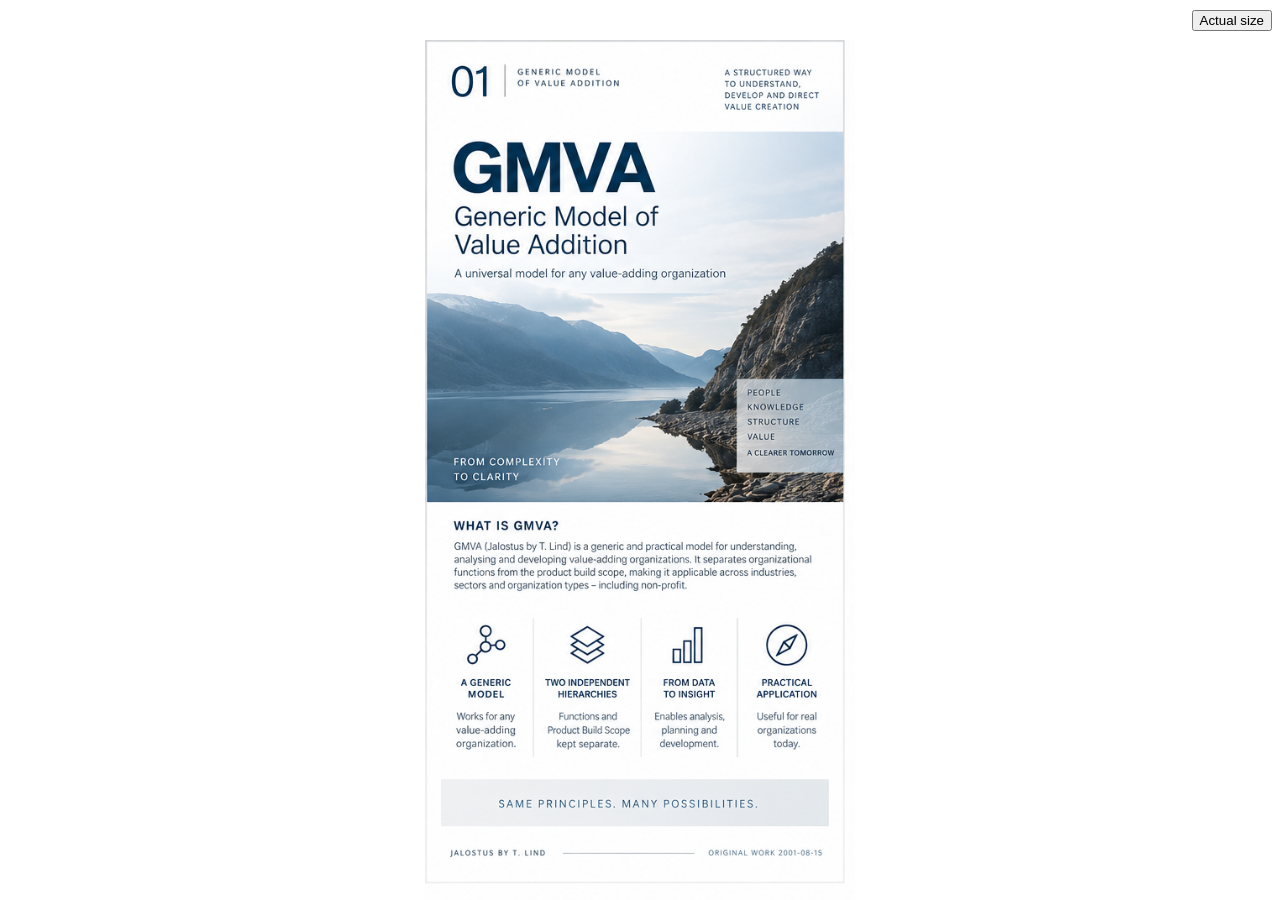
<file: docs/index.html>
<!doctype html>
<html lang="en">
<head>
  <meta charset="utf-8">
  <meta name="viewport" content="width=device-width, initial-scale=1">
  <title>Generic Model of Value Addition</title>
  <style>
    :root {
      --toolbar-height: 2.5rem;
    }

    html,
    body {
      margin: 0;
      min-width: 100%;
      min-height: 100%;
    }

    body {
      min-height: 100vh;
      min-height: 100dvh;
      overflow: auto;
    }

    .toolbar {
      position: sticky;
      top: 0;
      z-index: 1;
      box-sizing: border-box;
      height: var(--toolbar-height);
      display: flex;
      align-items: center;
      justify-content: flex-end;
      padding: 0 0.5rem;
      background: Canvas;
      color: CanvasText;
    }

    .viewer {
      min-width: 100vw;
      min-height: calc(100vh - var(--toolbar-height));
      min-height: calc(100dvh - var(--toolbar-height));
      display: grid;
      place-items: center;
    }

    #page-image {
      display: block;
      width: auto;
      height: auto;
      cursor: pointer;
    }

    #page-image.fit {
      max-width: 100vw;
      max-height: calc(100vh - var(--toolbar-height));
      max-height: calc(100dvh - var(--toolbar-height));
      object-fit: contain;
    }

    #page-image.actual-size {
      max-width: none;
      max-height: none;
    }
  </style>
</head>
<body>
  <div class="toolbar" aria-label="Image view controls">
    <button
      id="zoom-toggle"
      type="button"
      aria-pressed="false"
      aria-label="Show image at actual size"
    >
      Actual size
    </button>
  </div>

  <main class="viewer">
    <img
      id="page-image"
      class="fit"
      src="01-gmva-overview-professional.png"
      alt="GMVA information page 1 of 3"
      role="button"
      tabindex="0"
      aria-label="GMVA information page 1 of 3. Activate to show the next page."
    >
  </main>

  <script>
    const pages = [
      "01-gmva-overview-professional.png",
      "02-gmva-model-professional.png",
      "03-gmva-applications-professional.png"
    ];
    const pageImage = document.getElementById("page-image");
    const zoomToggle = document.getElementById("zoom-toggle");
    let currentPage = 0;
    let actualSize = false;

    function showNextPage() {
      currentPage = (currentPage + 1) % pages.length;
      const pageNumber = currentPage + 1;

      pageImage.src = pages[currentPage];
      pageImage.alt = `GMVA information page ${pageNumber} of ${pages.length}`;
      pageImage.setAttribute(
        "aria-label",
        `GMVA information page ${pageNumber} of ${pages.length}. Activate to show the next page.`
      );
    }

    function setZoomMode() {
      pageImage.classList.toggle("fit", !actualSize);
      pageImage.classList.toggle("actual-size", actualSize);
      zoomToggle.textContent = actualSize ? "Fit" : "Actual size";
      zoomToggle.setAttribute("aria-pressed", String(actualSize));
      zoomToggle.setAttribute(
        "aria-label",
        actualSize ? "Fit image within browser viewport" : "Show image at actual size"
      );

      if (!actualSize) {
        window.scrollTo({ top: 0, left: 0 });
      }
    }

    pageImage.addEventListener("click", showNextPage);
    pageImage.addEventListener("keydown", (event) => {
      if (event.key === "Enter" || event.key === " ") {
        event.preventDefault();
        showNextPage();
      }
    });

    zoomToggle.addEventListener("click", () => {
      actualSize = !actualSize;
      setZoomMode();
    });
  </script>
</body>
</html>
</file>
